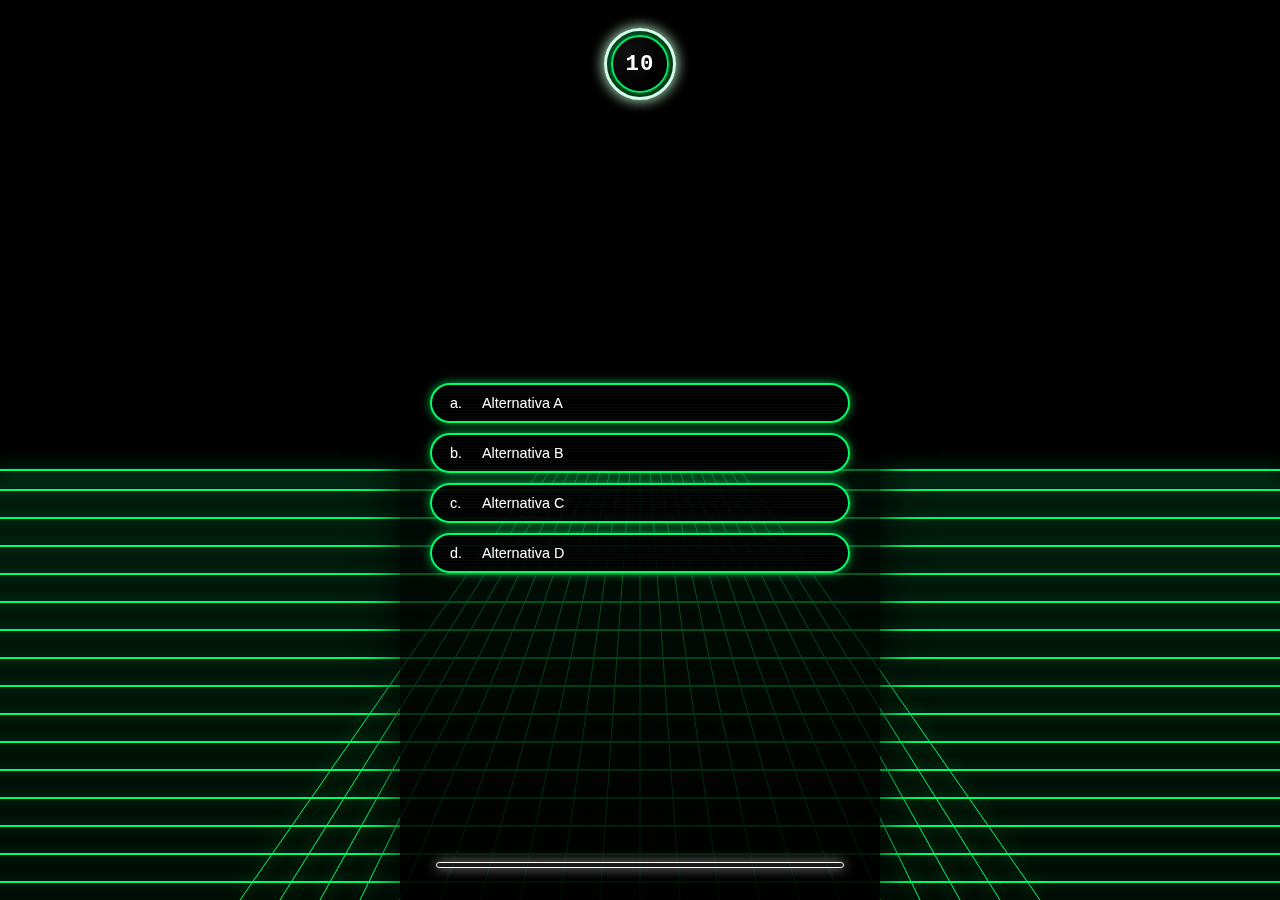
<file: clients/mobile_web/quiz.html>
<!DOCTYPE html>
<html lang="pt-BR">
<head>
  <meta charset="UTF-8" />
  <title>Chess Quiz Battle</title>
  <meta name="viewport" content="width=device-width, initial-scale=1.0" />

  <link rel="stylesheet" href="quiz.css" />
</head>
<body>

  <!-- Fundo com o grid neon -->
  <canvas id="bgGrid"></canvas>

  <!-- Conteúdo do quiz -->
  <div class="quiz-root">
    <!-- TIMER REDONDO -->
    <div class="top-timer">
      <div class="circle-timer">
        <span id="circleTimerValue">10</span>
      </div>
    </div>

    <!-- ALTERNATIVAS -->
    <div class="quiz-center">
      <div class="options-list" id="optionsList">
        <button class="option-btn" data-index="0">
          <span class="option-label">a.</span>
          <span class="option-text">Alternativa A</span>
        </button>
        <button class="option-btn" data-index="1">
          <span class="option-label">b.</span>
          <span class="option-text">Alternativa B</span>
        </button>
        <button class="option-btn" data-index="2">
          <span class="option-label">c.</span>
          <span class="option-text">Alternativa C</span>
        </button>
        <button class="option-btn" data-index="3">
          <span class="option-label">d.</span>
          <span class="option-text">Alternativa D</span>
        </button>
      </div>
    </div>

    <!-- TIMER EM LINHA RETA -->
    <div class="bottom-timer">
      <div class="bottom-timer-track">
        <div class="bottom-timer-fill" id="bottomTimerFill"></div>
      </div>
    </div>
  </div>

  <!-- OVERLAY (aguarde / ganhou / perdeu) -->
  <div class="overlay hidden" id="quizOverlay">
    <div class="overlay-box">
      <div class="overlay-title" id="overlayTitle">Aguarde sua vez</div>
      <div class="overlay-sub" id="overlaySub">Outro jogador está respondendo...</div>
    </div>
  </div>

  <!-- Grid de fundo -->
  <script src="grid.js"></script>

  <!-- Lógica do quiz -->
  <script src="quiz.js"></script>
</body>
</html>
</file>
<file: clients/mobile_web/quiz.css>
:root {
  --quiz-neon: #00ff6a;
  --quiz-bg: #000000;
  --quiz-white: #ffffff;
}

* {
  margin: 0;
  padding: 0;
  box-sizing: border-box;
}

html,
body {
  width: 100%;
  height: 100%;
  overflow: hidden;
  background: var(--quiz-bg);
  font-family: Consolas, "Courier New", monospace;
  color: var(--quiz-white);
}

/* Canvas com o grid embaixo de tudo */
#bgGrid {
  position: fixed;
  inset: 0;
  width: 100%;
  height: 100%;
  z-index: 0;
  display: block;
}

/* Container principal do quiz, em cima do grid */
.quiz-root {
  position: relative;
  z-index: 1;
  width: 100%;
  height: 100%;
  max-width: 480px;
  margin: 0 auto;
  padding: 16px 8px 24px;

  display: flex;
  flex-direction: column;
  align-items: center;
  justify-content: space-between;

  background: linear-gradient(
    to bottom,
    rgba(0, 0, 0, 0.95),
    rgba(0, 0, 0, 0.55),
    rgba(0, 0, 0, 0.95)
  );

  box-shadow: 0 0 40px rgba(0, 0, 0, 0.9);
}

/* ===== TIMER REDONDO NO TOPO ===== */

.top-timer {
  width: 100%;
  display: flex;
  justify-content: center;
  margin-top: 4px;
}

.circle-timer {
  width: 72px;
  height: 72px;
  border-radius: 50%;
  border: 3px solid var(--quiz-white);
  display: flex;
  align-items: center;
  justify-content: center;
  box-shadow: 0 0 14px rgba(255, 255, 255, 0.9);
  background: radial-gradient(circle at 30% 30%, #111 0%, #000 60%, #000 100%);
  position: relative;
}

.circle-timer::before {
  content: "";
  position: absolute;
  inset: 4px;
  border-radius: 50%;
  border: 2px solid var(--quiz-neon);
  box-shadow: 0 0 18px rgba(0, 255, 106, 0.8);
  opacity: 0.9;
}

.circle-timer span {
  position: relative;
  font-size: 1.4rem;
  font-weight: 700;
  letter-spacing: 1px;
  z-index: 1;
}

/* ===== ÁREA CENTRAL DAS ALTERNATIVAS ===== */

.quiz-center {
  flex: 1;
  width: 100%;
  display: flex;
  align-items: center;
  justify-content: center;
  padding: 12px 0;
}

.options-list {
  width: 100%;
  max-width: 420px;
  display: flex;
  flex-direction: column;
  gap: 10px;
  align-items: stretch; /* garante que os botões expandem na largura */
}

/* Botões de alternativa (cápsula neon) */

.option-btn {
  width: 100%;
  border: 2px solid var(--quiz-neon);
  border-radius: 999px;
  padding: 10px 18px;
  background: rgba(0, 0, 0, 0.86);
  color: var(--quiz-white);
  display: flex;
  align-items: flex-start;
  gap: 8px;
  text-align: left;
  font-size: 0.9rem;
  cursor: pointer;
  position: relative;
  overflow: hidden;
  box-shadow: 0 0 10px rgba(0, 255, 106, 0.7);
  transition:
    transform 0.08s ease-out,
    box-shadow 0.12s ease-out,
    border-color 0.12s ease-out,
    background 0.12s ease-out,
    opacity 0.12s ease-out;
}

.option-btn::before {
  content: "";
  position: absolute;
  inset: -20px;
  background-image: repeating-linear-gradient(
    0deg,
    rgba(255, 255, 255, 0.08) 0px,
    rgba(255, 255, 255, 0.08) 1px,
    transparent 1px,
    transparent 3px
  );
  mix-blend-mode: screen;
  opacity: 0.35;
  pointer-events: none;
}

.option-btn:hover {
  transform: translateY(-1px);
  box-shadow: 0 0 18px rgba(0, 255, 106, 0.9);
}

.option-btn:active {
  transform: scale(0.98);
  box-shadow: 0 0 10px rgba(0, 255, 106, 0.7);
}

.option-label {
  min-width: 24px;
  text-transform: lowercase;
}

.option-text {
  flex: 1;
  white-space: normal;      /* permite quebrar linha */
  word-break: break-word;   /* quebra palavras muito grandes */
}

/* Estados */

.option-btn.disabled {
  opacity: 0.45;
  pointer-events: none;
  box-shadow: none;
}

.option-btn.correct {
  border-color: #00ff6a;
  background: rgba(0, 50, 15, 0.95);
  box-shadow: 0 0 20px rgba(0, 255, 106, 1);
}

.option-btn.wrong {
  border-color: #ff0033;
  background: rgba(50, 0, 15, 0.95);
  box-shadow: 0 0 20px rgba(255, 0, 51, 1);
}

/* ===== TIMER EM LINHA NA PARTE DE BAIXO ===== */

.bottom-timer {
  width: 100%;
  display: flex;
  justify-content: center;
  margin-top: 6px;
}

.bottom-timer-track {
  width: 88%;
  max-width: 450px;
  height: 6px;
  border-radius: 999px;
  border: 1px solid var(--quiz-white);
  background: rgba(255, 255, 255, 0.1);
  overflow: hidden;
  box-shadow: 0 0 12px rgba(255, 255, 255, 0.6);
}

.bottom-timer-fill {
  height: 100%;
  width: 0%;
  border-radius: inherit;
  background: linear-gradient(90deg, var(--quiz-neon), #ffffff);
  box-shadow: 0 0 12px rgba(0, 255, 106, 0.8);
  transition: width 0.25s linear;
}

/* ===== OVERLAY “AGUARDE / VENCEU / PERDEU” ===== */

.overlay {
  position: fixed;
  inset: 0;
  background: rgba(0, 0, 0, 0.78);
  display: flex;
  align-items: center;
  justify-content: center;
  z-index: 3;
  text-align: center;
  padding: 16px;
}

.overlay.hidden {
  display: none;
}

.overlay-box {
  padding: 18px 22px;
  border-radius: 16px;
  border: 2px solid var(--quiz-neon);
  background: rgba(0, 0, 0, 0.9);
  box-shadow: 0 0 20px rgba(0, 255, 106, 0.9);
  max-width: 320px;
}

.overlay-title {
  font-size: 1.1rem;
  margin-bottom: 6px;
}

.overlay-sub {
  font-size: 0.9rem;
  opacity: 0.85;
}

/* Pequeno ajuste para telas maiores */
@media (min-height: 700px) {
  .quiz-root {
    padding-top: 24px;
    padding-bottom: 32px;
  }
}
</file>
